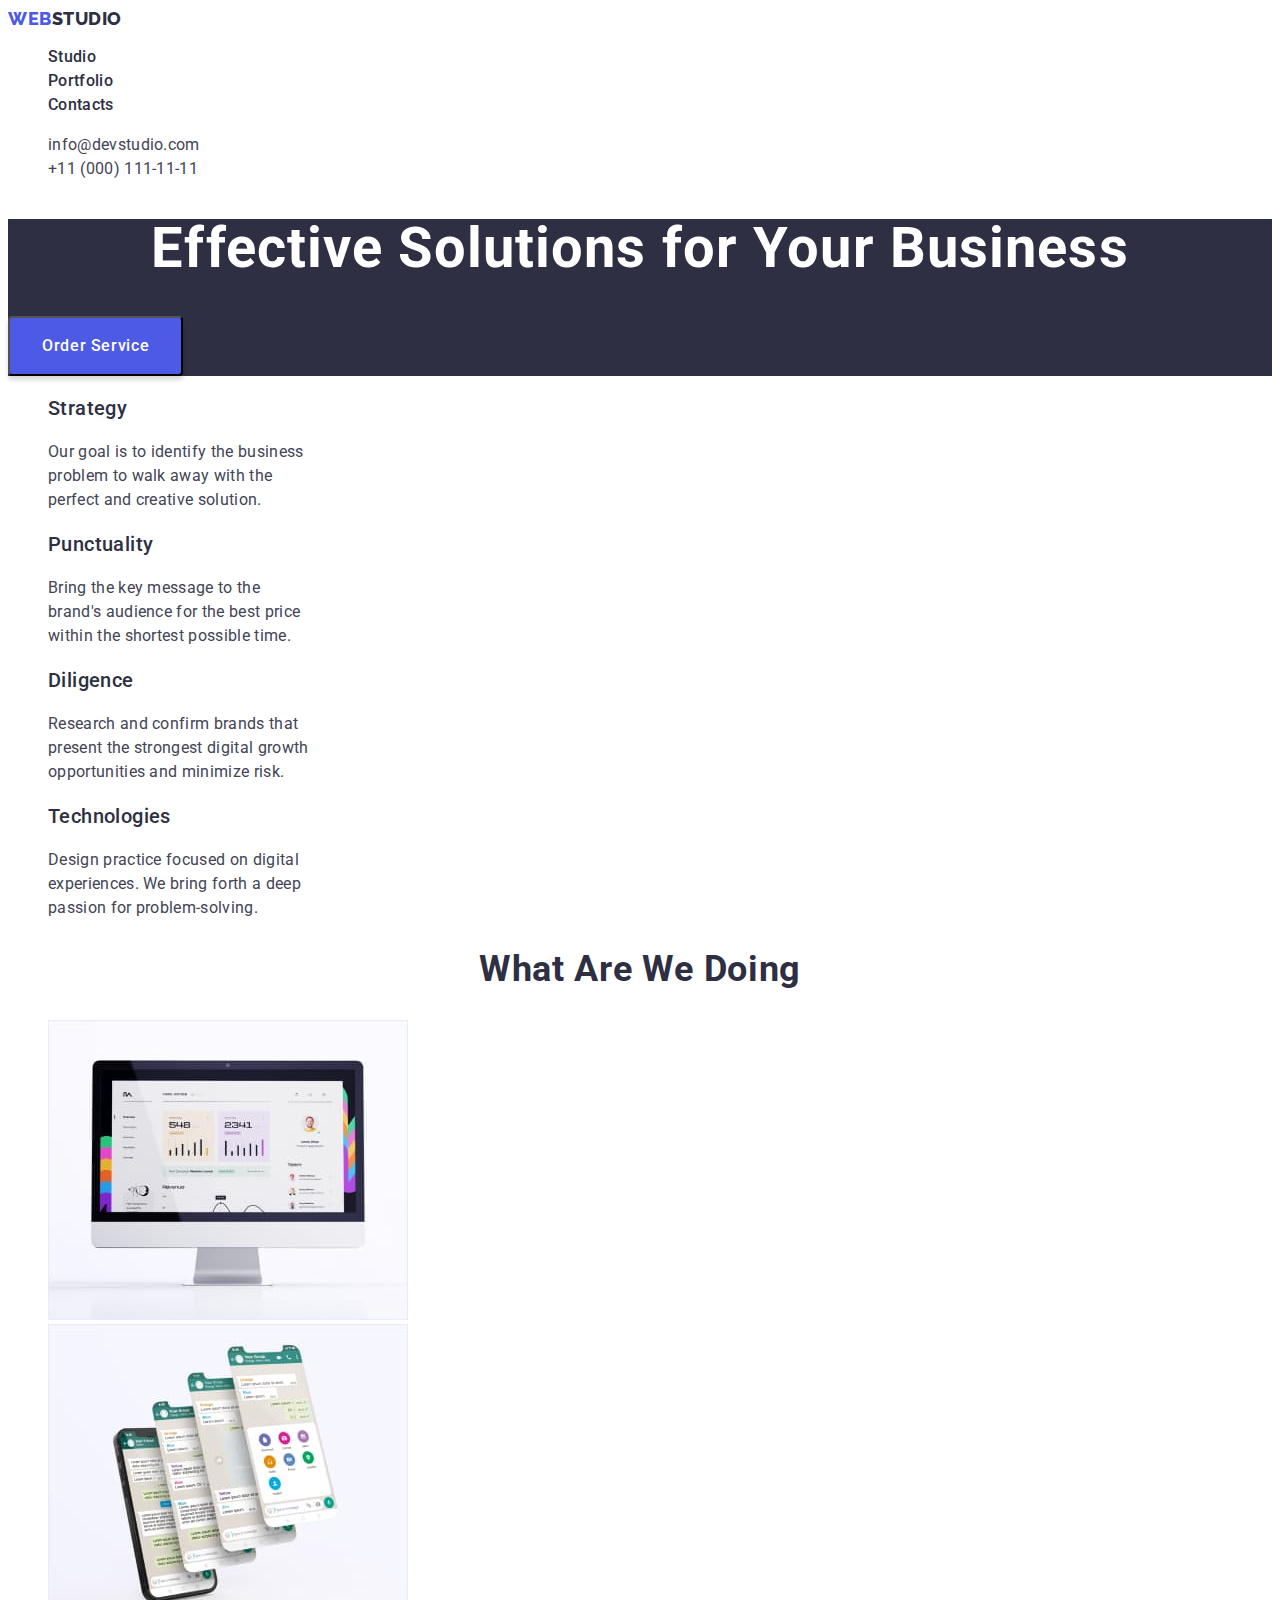
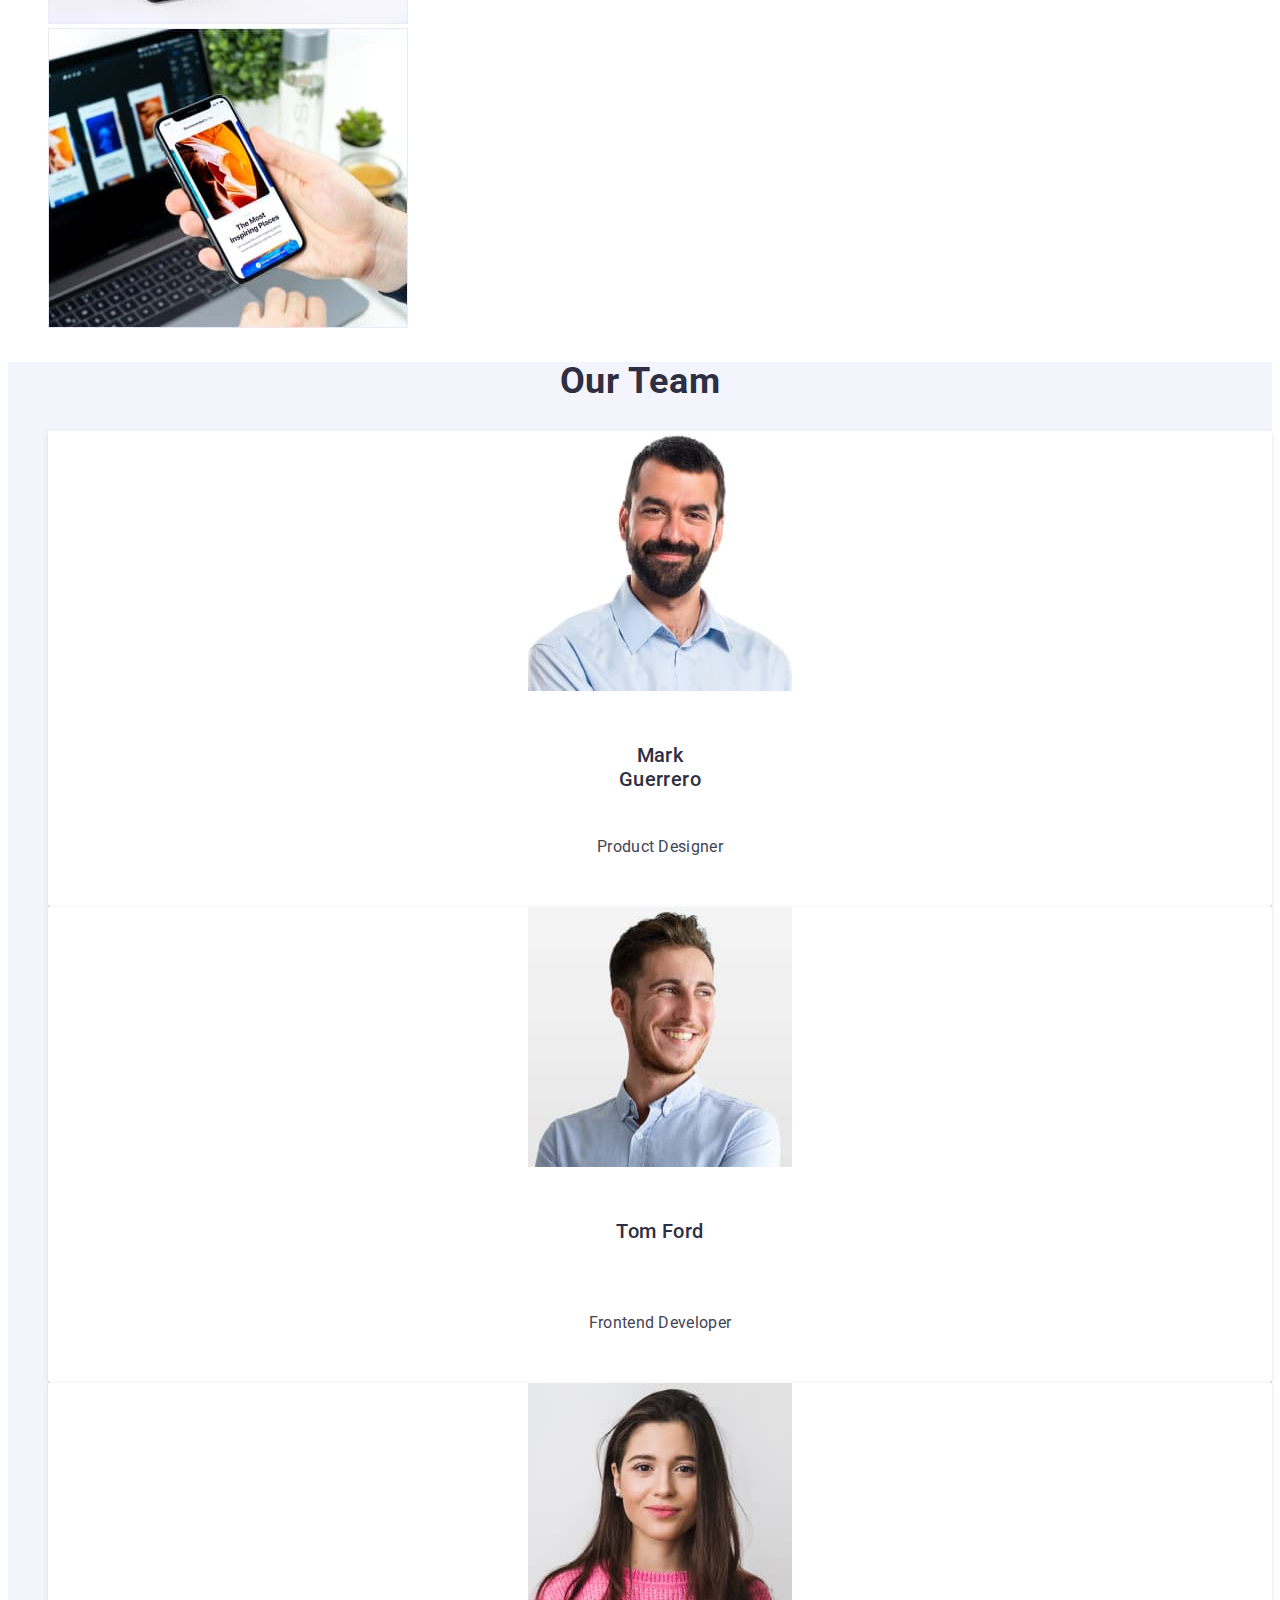
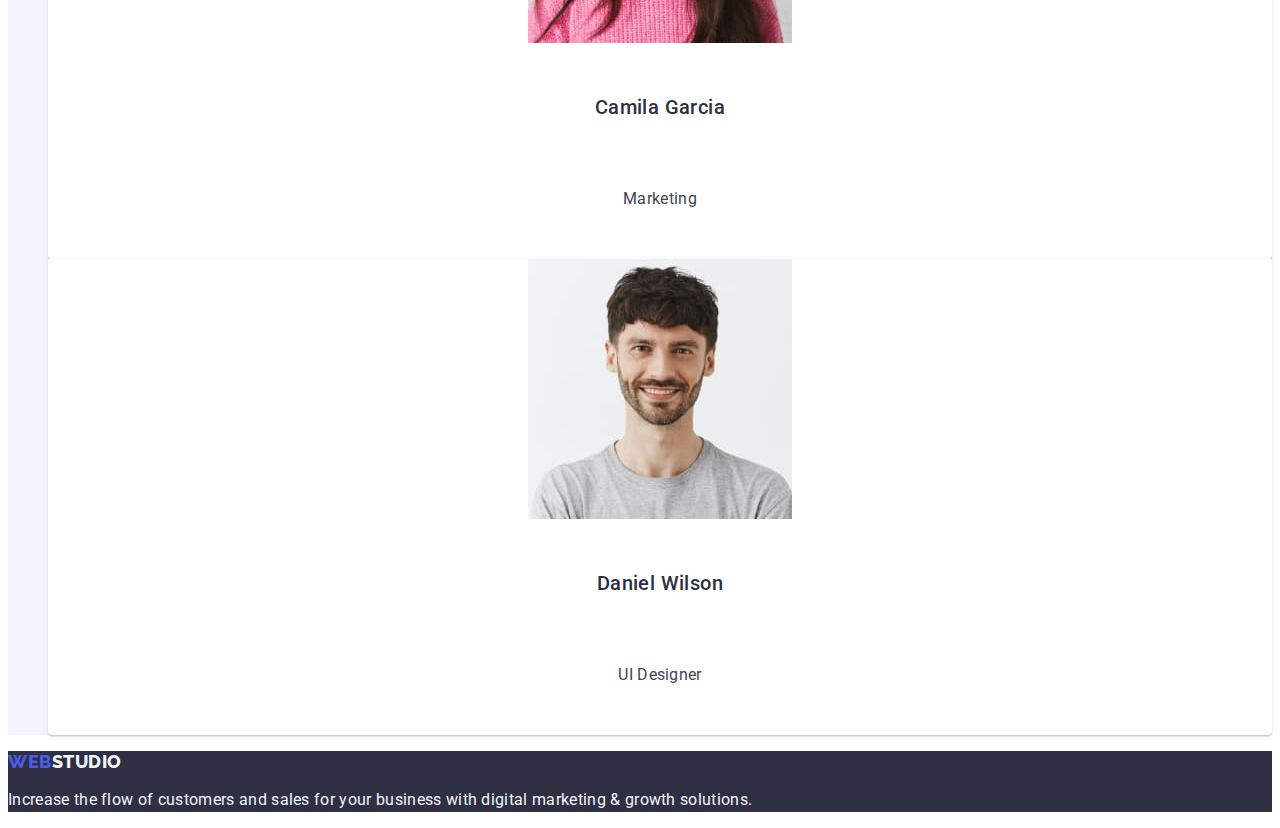
<file: index.html>
<!DOCTYPE html>
<html lang="en">
  <head>
    <meta charset="UTF-8" />
    <meta http-equiv="X-UA-Compatible" content="IE=edge" />
    <meta name="viewport" content="width=device-width, initial-scale=1.0" />
    <title>Document</title>
    <link rel="stylesheet" href="./css/styles.css" />
    <link rel="preconnect" href="https://fonts.googleapis.com" />
    <link rel="preconnect" href="https://fonts.gstatic.com" crossorigin />
    <link
      href="https://fonts.googleapis.com/css2?family=Raleway:wght@800&family=Roboto:wght@400;500;700;900&display=swap"
      rel="stylesheet"
    />
  </head>
  <body>
    <header>
      <nav>
        <a class="logo-studio-web link" href="./index.html" rel="WebStudio"
          >Web<span class="logo-studio">Studio</span></a
        >
        <ul class="nav-bar list">
          <li>
            <a class="nav-bar-item link" href="./index.html">Studio</a>
          </li>
          <li>
            <a class="nav-bar-item link" href="./portfolio.html">Portfolio</a>
          </li>
          <li><a class="nav-bar-item link" href="">Contacts</a></li>
        </ul>
      </nav>

      <address class="address-header">
        <ul class="list">
          <li>
            <a class="address-header-item link" href="mailto:info@devstudio.com"
              >info@devstudio.com</a
            >
          </li>
          <li>
            <a class="address-header-item link" href="tel:+110001111111"
              >+11 (000) 111-11-11</a
            >
          </li>
        </ul>
      </address>
    </header>
    <main>
      <!-- Перша секція -->
      <section class="hero-back">
        <h1 class="hero-title">Effective Solutions for Your Business</h1>
        <button class="button-hero" type="button">Order Service</button>
      </section>
      <!-- Друга секція -->
      <section>
        <h2 hidden class="about-us">About us</h2>
        <ul class="link list">
          <li>
            <h3 class="about-us-title">Strategy</h3>
            <p class="about-us-direction">
              Our goal is to identify the business problem to walk away with the
              perfect and creative solution.
            </p>
          </li>
          <li>
            <h3 class="about-us-title">Punctuality</h3>
            <p class="about-us-direction">
              Bring the key message to the brand's audience for the best price
              within the shortest possible time.
            </p>
          </li>
          <li>
            <h3 class="about-us-title">Diligence</h3>
            <p class="about-us-direction">
              Research and confirm brands that present the strongest digital
              growth opportunities and minimize risk.
            </p>
          </li>
          <li>
            <h3 class="about-us-title">Technologies</h3>
            <p class="about-us-direction">
              Design practice focused on digital experiences. We bring forth a
              deep passion for problem-solving.
            </p>
          </li>
        </ul>
      </section>
      <!-- Третя секція -->
      <section class="what-are-we-doing-section">
        <h2 class="what-are-we-doing">What are we doing</h2>
        <ul class="list">
          <li>
            <img
              width="360"
              height="300"
              src="./images/one.jpg"
              alt="statistics"
            />
          </li>
          <li>
            <img
              width="360"
              height="300"
              src="./images/two.jpg"
              alt="chat-on-smartphone"
            />
          </li>
          <li>
            <img
              width="360"
              height="300"
              src="./images/three.jpg"
              alt="multi-platform"
            />
          </li>
        </ul>
      </section>
      <!-- Четверта секція -->
      <section class="our-team-section">
        <h2 class="our-team-title">Our Team</h2>
        <ul class="list">
          <li class="our-team-card">
            <img
              width="264"
              height="260"
              src="./images/mark.jpg"
              alt="Mark Guerrero"
            />
            <h3 class="our-team-name">Mark Guerrero</h3>
            <p class="our-team-direction">Product Designer</p>
          </li>
          <li class="our-team-card">
            <img
              width="264"
              height="260"
              src="./images/tom.jpg"
              alt="Tom Ford"
            />
            <h3 class="our-team-name">Tom Ford</h3>
            <p class="our-team-direction">Frontend Developer</p>
          </li>
          <li class="our-team-card">
            <img
              width="264"
              height="260"
              src="./images/camila.jpg"
              alt="Camila Garcia"
            />
            <h3 class="our-team-name">Camila Garcia</h3>
            <p class="our-team-direction">Marketing</p>
          </li>
          <li class="our-team-card">
            <img
              width="264"
              height="260"
              src="./images/daniel.jpg"
              alt="Daniel Wilson"
            />
            <h3 class="our-team-name">Daniel Wilson</h3>
            <p class="our-team-direction">UI Designer</p>
          </li>
        </ul>
      </section>
    </main>
    <!-- Підвал -->
    <footer class="footer">
      <a class="logo-footer link" href="./index.html" rel="WebStudio"
        >Web<span class="logo-footer-studio">Studio</span></a
      >
      <p class="footer-direction">
        Increase the flow of customers and sales for your business with digital
        marketing & growth solutions.
      </p>
    </footer>
  </body>
</html>
</file>
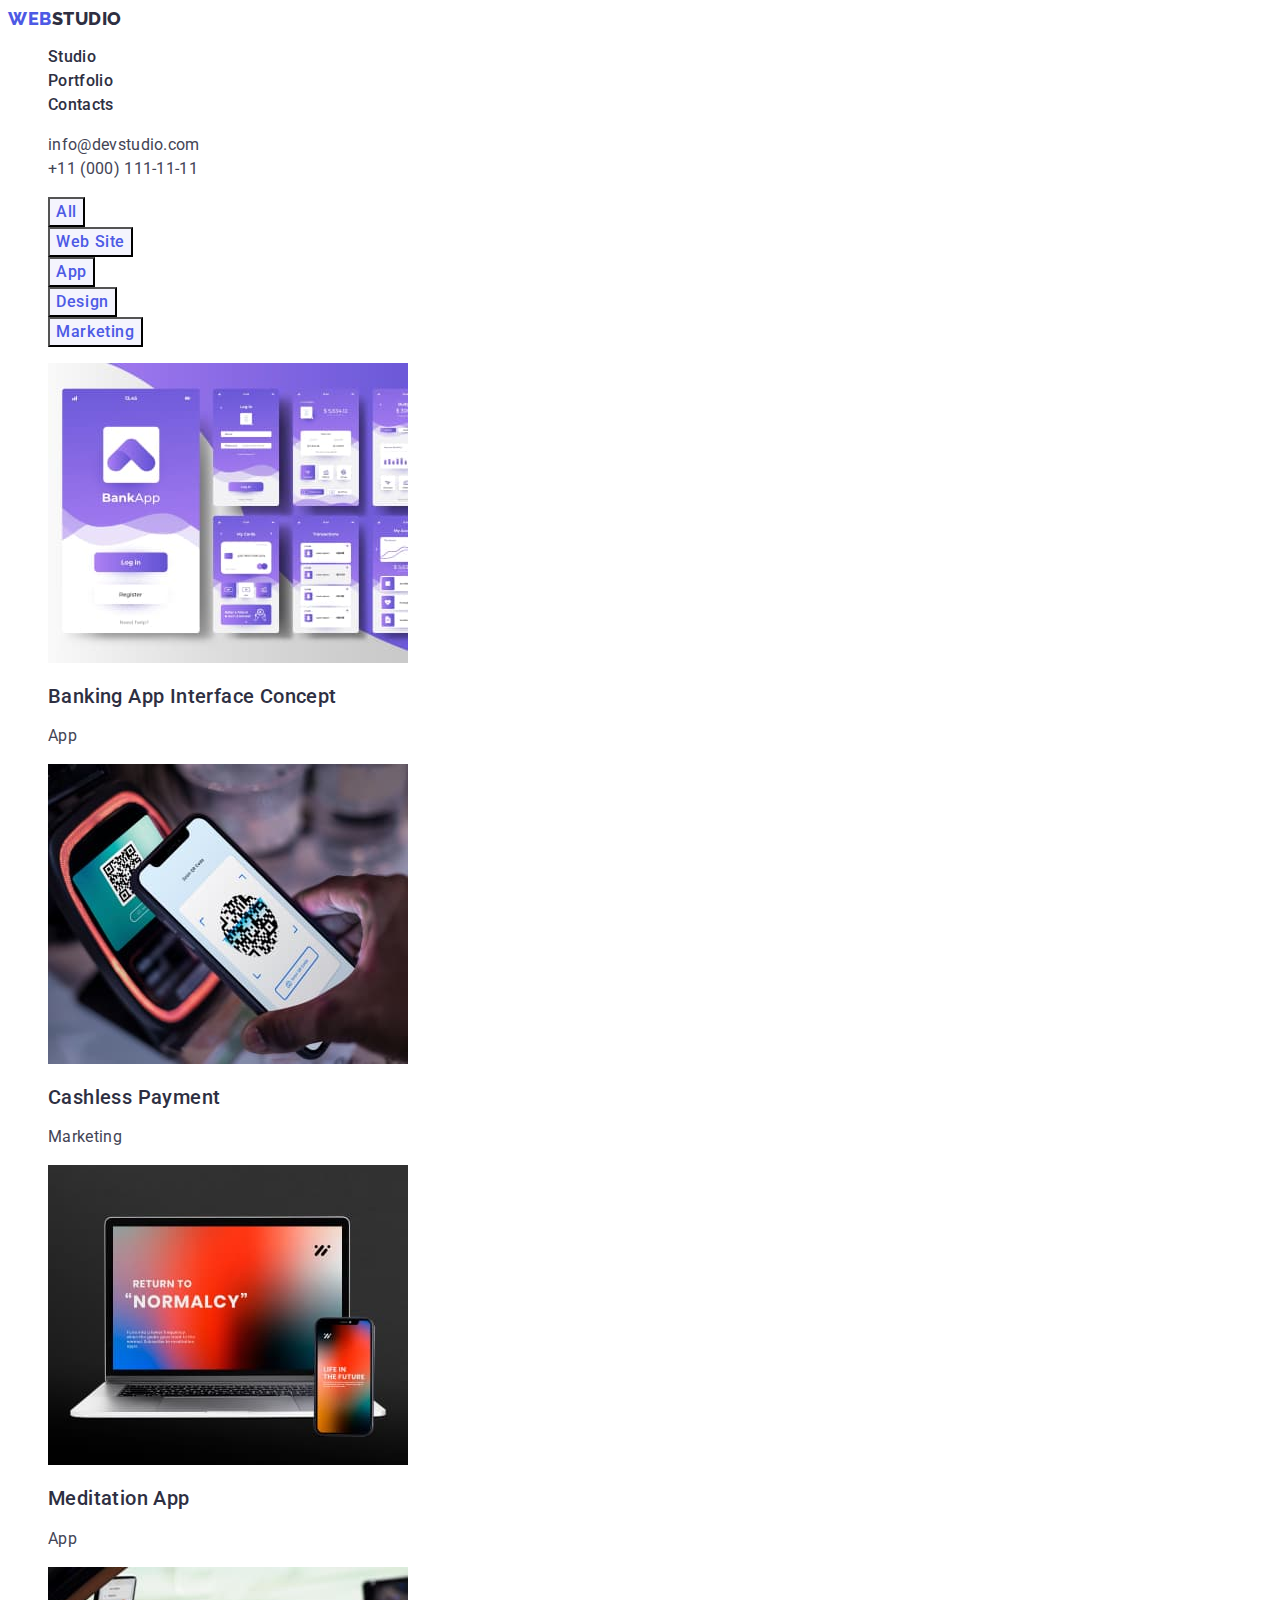
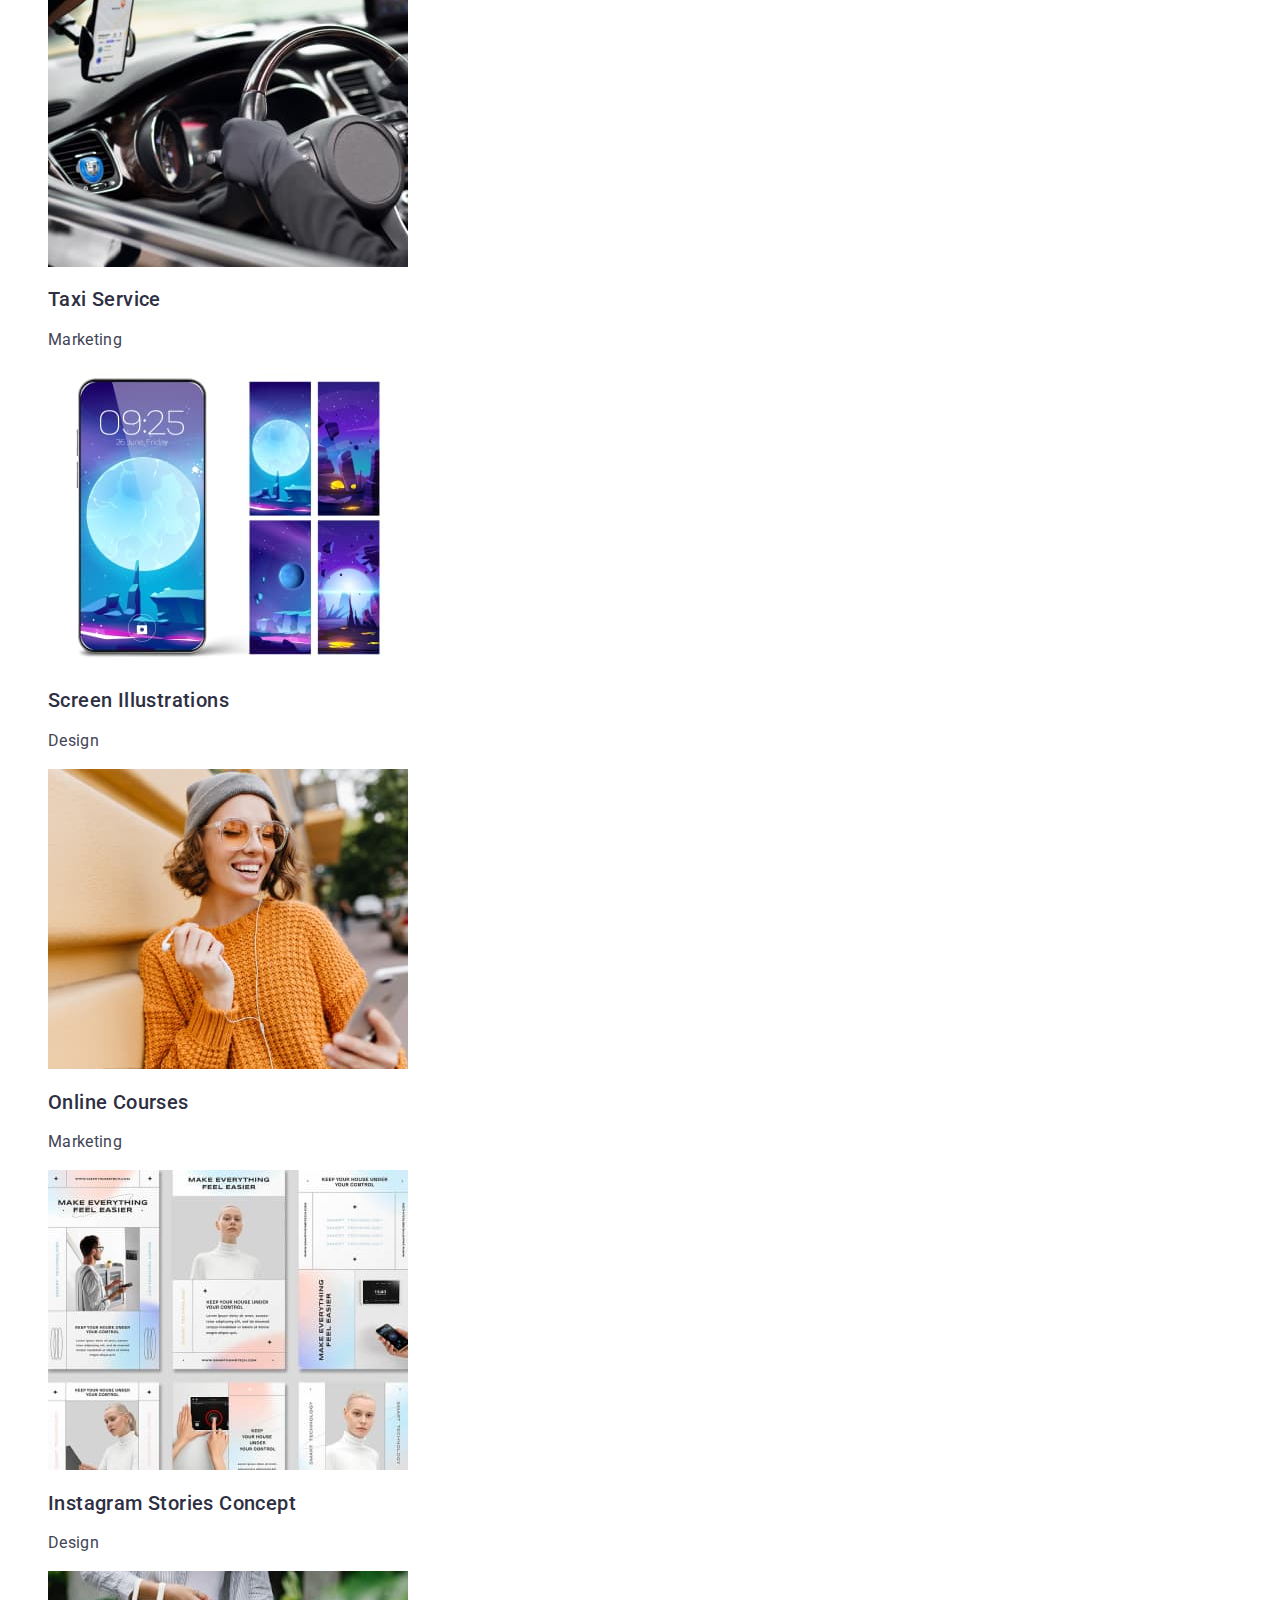
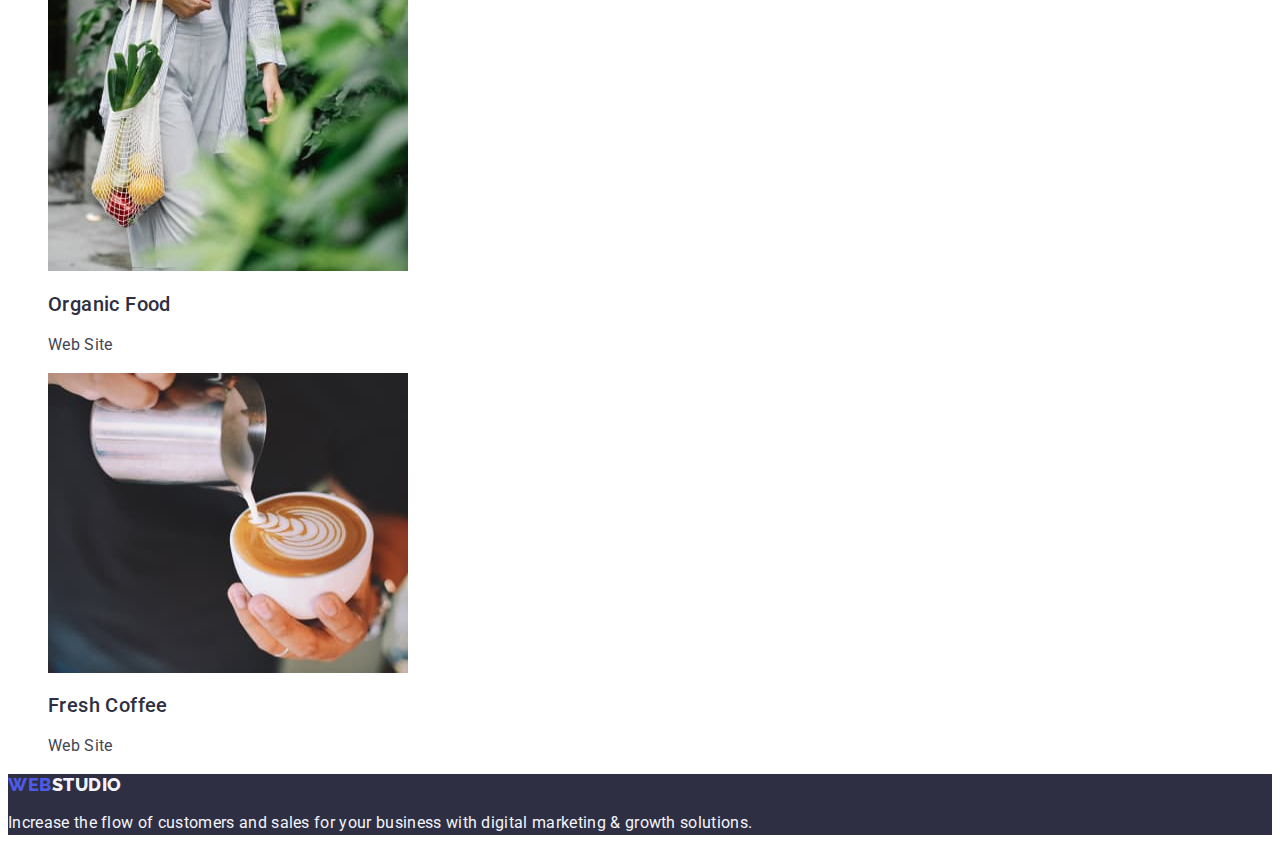
<file: portfolio.html>
<!DOCTYPE html>
<html lang="en">
  <head>
    <meta charset="UTF-8" />
    <meta http-equiv="X-UA-Compatible" content="IE=edge" />
    <meta name="viewport" content="width=device-width, initial-scale=1.0" />
    <title>Document</title>
    <link rel="stylesheet" href="./css/styles.css" />
    <link rel="preconnect" href="https://fonts.googleapis.com" />
    <link rel="preconnect" href="https://fonts.gstatic.com" crossorigin />
    <link
      href="https://fonts.googleapis.com/css2?family=Raleway:wght@800&family=Roboto:wght@400;500;700;900&display=swap"
      rel="stylesheet"
    />
  </head>
  <body>
    <header>
      <nav>
        <a class="logo-studio-web link" href="./index.html" rel="WebStudio"
          >Web<span class="logo-studio">Studio</span></a
        >
        <ul class="nav-bar list">
          <li>
            <a class="nav-bar-item link" href="./index.html">Studio</a>
          </li>
          <li>
            <a class="nav-bar-item link" href="./portfolio.html">Portfolio</a>
          </li>
          <li><a class="nav-bar-item link" href="">Contacts</a></li>
        </ul>
      </nav>

      <address class="address-header">
        <ul class="list">
          <li>
            <a class="address-header-item link" href="mailto:info@devstudio.com"
              >info@devstudio.com</a
            >
          </li>
          <li>
            <a class="address-header-item link" href="tel:+110001111111"
              >+11 (000) 111-11-11</a
            >
          </li>
        </ul>
      </address>
    </header>
    <main>
      <section>
        <h1 hidden>Portfolio</h1>
        <ul class="list">
          <li>
            <button class="button-filter" type="button">All</button>
          </li>
          <li>
            <button class="button-filter" type="button">Web Site</button>
          </li>
          <li>
            <button class="button-filter" type="button">App</button>
          </li>
          <li>
            <button class="button-filter" type="button">Design</button>
          </li>
          <li>
            <button class="button-filter" type="button">Marketing</button>
          </li>
        </ul>

        <ul class="list">
          <li>
            <a class="link" href="">
              <img
                width="360"
                height="300"
                src="./images/portfolio/banking-app.jpg"
                alt="Banking App Interface Concept"
              />
              <h2 class="title-card">Banking App Interface Concept</h2>
              <p class="direction-card">App</p>
            </a>
          </li>
          <li>
            <a class="link" href="">
              <img
                width="360"
                height="300"
                src="./images/portfolio/cashless-payment.jpg"
                alt="Cashless Payment"
              />
              <h2 class="title-card">Cashless Payment</h2>
              <p class="direction-card">Marketing</p>
            </a>
          </li>
          <li>
            <a class="link" href="">
              <img
                width="360"
                height="300"
                src="./images/portfolio/meditation-app.jpg"
                alt="Meditation App"
              />
              <h2 class="title-card">Meditation App</h2>
              <p class="direction-card">App</p>
            </a>
          </li>
          <li>
            <a class="link" href="">
              <img
                width="360"
                height="300"
                src="./images/portfolio/taxi-service.jpg"
                alt="Taxi Service"
              />
              <h2 class="title-card">Taxi Service</h2>
              <p class="direction-card">Marketing</p>
            </a>
          </li>
          <li>
            <a class="link" href="">
              <img
                width="360"
                height="300"
                src="./images/portfolio/screen-illustrations.jpg"
                alt="Screen Illustrations"
              />
              <h2 class="title-card">Screen Illustrations</h2>
              <p class="direction-card">Design</p>
            </a>
          </li>
          <li>
            <a class="link" href="">
              <img
                width="360"
                height="300"
                src="./images/portfolio/online-courses.jpg"
                alt="a woman is talking on the phone"
              />
              <h2 class="title-card">Online Courses</h2>
              <p class="direction-card">Marketing</p>
            </a>
          </li>
          <li>
            <a class="link" href="">
              <img
                width="360"
                height="300"
                src="./images/portfolio/instagram-stories.jpg"
                alt="Instagram Stories Concept"
              />
              <h2 class="title-card">Instagram Stories Concept</h2>
              <p class="direction-card">Design</p>
            </a>
          </li>
          <li>
            <a class="link" href="">
              <img
                width="360"
                height="300"
                src="./images/portfolio/organic-food.jpg"
                alt="Organic Food"
              />
              <h2 class="title-card">Organic Food</h2>
              <p class="direction-card">Web Site</p>
            </a>
          </li>
          <li>
            <a class="link" href="">
              <img
                width="360"
                height="300"
                src="./images/portfolio/fresh-coffee.jpg"
                alt="Fresh Coffee"
              />
              <h2 class="title-card">Fresh Coffee</h2>
              <p class="direction-card">Web Site</p>
            </a>
          </li>
        </ul>
      </section>
    </main>
    <!-- Підвал -->
    <footer class="footer">
      <a class="logo-footer link" href="./index.html" rel="WebStudio"
        >Web<span class="logo-footer-studio">Studio</span></a
      >
      <p class="footer-direction">
        Increase the flow of customers and sales for your business with digital
        marketing & growth solutions.
      </p>
    </footer>
  </body>
</html>
</file>
<file: css/styles.css>
/* font-family: 'Raleway',
sans-serif;
font-family: 'Roboto',
sans-serif; */

/* :root {
    --first-web-color: #4D5AE5;
    --secondary-web-color: #2E2F42;
    --slate: #434455;

} */

:root {
  --background: #ffffff;
  --logo: #4d5ae5;
  --logo-studio: #2e2f42;
  --nav-bar: #2e2f42;
  --address: #434455;
  --background-hero: #2e2f42;
  --about-us-title: #2e2f42;
  --about-us-direction: #434455;
  --What-are-we-doing: #2e2f42;
  --our-team-title: #2e2f42;
  --our-team-name: #2e2f42;
  --our-team-direction: #434455;
  --footer-backgraund: #2e2f42;
  --logo-footer-web: #4d5ae5;
  --button-filter-color: #4d5ae5;
  --button-filter-backgraund: #f4f4fd;
  --title-card: #2e2f42;
  --direction-card: #434455;
}

body {
  font-family: 'Roboto', sans-serif;
  color: #434455;
  background-color: var(--background);
}

.logo-studio-web {
  font-family: 'Raleway', sans-serif;
  text-transform: uppercase;
  letter-spacing: 0.03em;
  text-transform: uppercase;
  font-weight: 800;
  font-size: 18px;
  line-height: 1.17;
  color: var(--logo);
}

.logo-studio {
  color: var(--logo-studio);
}

.link {
  text-decoration: none;
}

.list {
  list-style-type: none;
}

.nav-bar-item {
  font-weight: 500;
  letter-spacing: 0.02em;
  font-size: 16px;
  line-height: 1.5;
  color: var(--nav-bar);
}
.nav-bar-item:hover,
.nav-bar-item:focus {
  color: #404bbf;
}
.address-header {
  font-style: normal;
}
.address-header-item {
  font-weight: 400;
  font-size: 16px;
  line-height: 1.5;
  letter-spacing: 0.02em;
  color: var(--address);
}

.address-header-item:hover,
.address-header-item:focus {
  color: #404bbf;
}

.hero-back {
  background: var(--background-hero);
}

.hero-title {
  font-weight: 700;
  font-size: 56px;
  line-height: 1.07;
  text-align: center;
  letter-spacing: 0.02em;
  color: #ffffff;
}

.button-hero {
  font-family: inherit;
  font-weight: 500;
  font-size: 16px;
  line-height: 1.5;
  letter-spacing: 0.04em;
  display: flex;
  flex-direction: row;
  align-items: flex-start;
  padding: 16px 32px;
  gap: 10px;
  color: #ffffff;
  background: #4d5ae5;
  box-shadow: 0px 4px 4px rgba(0, 0, 0, 0.15);
  border-radius: 4px;
  cursor: pointer;
}

.button-hero:hover,
.button-hero:focus {
  background-color: #404bbf;
}

/* Друга секція */

.about-us {
}

.about-us-title {
  width: 264px;
  height: 24px;
  font-weight: 500;
  font-size: 20px;
  line-height: 1.2;
  letter-spacing: 0.02em;
  color: var(--about-us-title);
}

.about-us-direction {
  width: 264px;
  height: 72px;
  font-weight: 400;
  font-size: 16px;
  line-height: 1.5;
  letter-spacing: 0.02em;
  color: var(--about-us-direction);
}

/* Третя секція */
.what-are-we-doing {
  font-weight: 700;
  font-size: 36px;
  line-height: 1.11;
  text-align: center;
  letter-spacing: 0.02em;
  text-transform: capitalize;
  color: var(--What-are-we-doing);
}
.what-are-we-doing-section {
}
/* Четверта секція */
.our-team-section {
  background: #f4f4fd;
}

.our-team-title {
  font-weight: 700;
  font-size: 36px;
  line-height: 1.11;
  text-align: center;
  letter-spacing: 0.02em;
  text-transform: capitalize;
  color: var(--our-team-title);
}

.our-team-card {
  background: #ffffff;
  box-shadow: 0px 1px 6px rgba(46, 47, 66, 0.08),
    0px 1px 1px rgba(46, 47, 66, 0.16), 0px 2px 1px rgba(46, 47, 66, 0.08);
  border-radius: 0px 0px 4px 4px;
  display: flex;
  flex-direction: column;
  justify-content: center;
  align-items: center;
  padding: 0px 0px 32px;
  gap: 32px;
}

.our-team-name {
  width: 134px;
  height: 24px;
  font-weight: 500;
  font-size: 20px;
  line-height: 1.2;
  text-align: center;
  letter-spacing: 0.02em;
  color: var(--our-team-name);
}

.our-team-direction {
  font-weight: 400;
  font-size: 16px;
  line-height: 1.5;
  text-align: center;
  letter-spacing: 0.02em;
  color: var(--our-team-direction);
}
/* Підвал */
.footer {
  background: var(--footer-backgraund);
}

.logo-footer {
  font-family: 'Raleway', sans-serif;
  font-weight: 800;
  font-size: 18px;
  line-height: 1.17;
  display: flex;
  align-items: center;
  letter-spacing: 0.03em;
  text-transform: uppercase;
  color: var(--logo-footer-web);
}

.logo-footer-studio {
  color: #f4f4fd;
}

.footer-direction {
  font-weight: 400;
  font-size: 16px;
  line-height: 1.5;
  letter-spacing: 0.02em;
  color: #f4f4fd;
}

/* Класи портфоліо */

.button-filter {
  font-family: inherit;
  font-weight: 500;
  font-size: 16px;
  line-height: 1.5;
  letter-spacing: 0.04em;
  cursor: pointer;
  color: var(--button-filter-color);
  background: var(--button-filter-backgraund);
}

.button-filter:hover,
.button-filter:focus {
  background: #404bbf;
  color: #ffffff;
}

.title-card {
  font-weight: 500;
  font-size: 20px;
  line-height: 1.2;
  letter-spacing: 0.02em;
  color: var(--title-card);
}

.direction-card {
  font-weight: 400;
  font-size: 16px;
  line-height: 1.5;
  letter-spacing: 0.02em;
  color: var(--direction-card);
}
</file>
